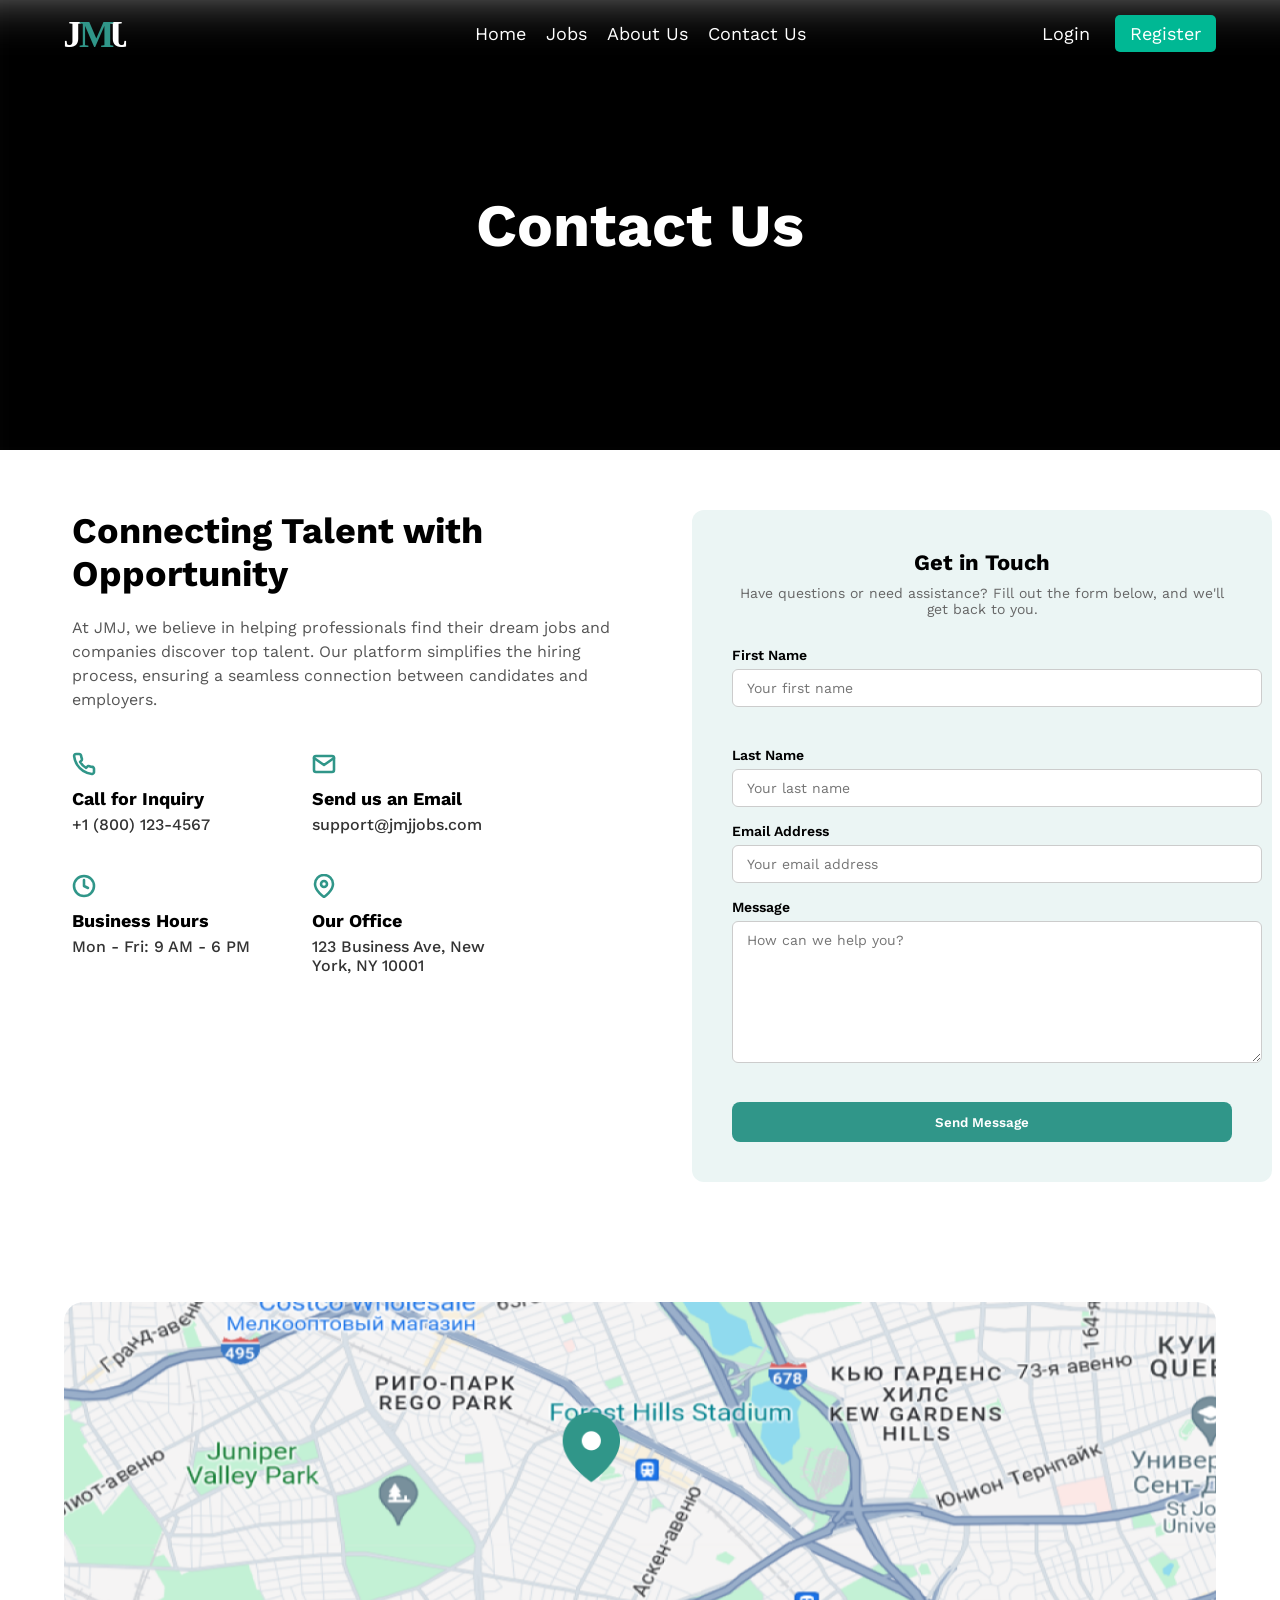
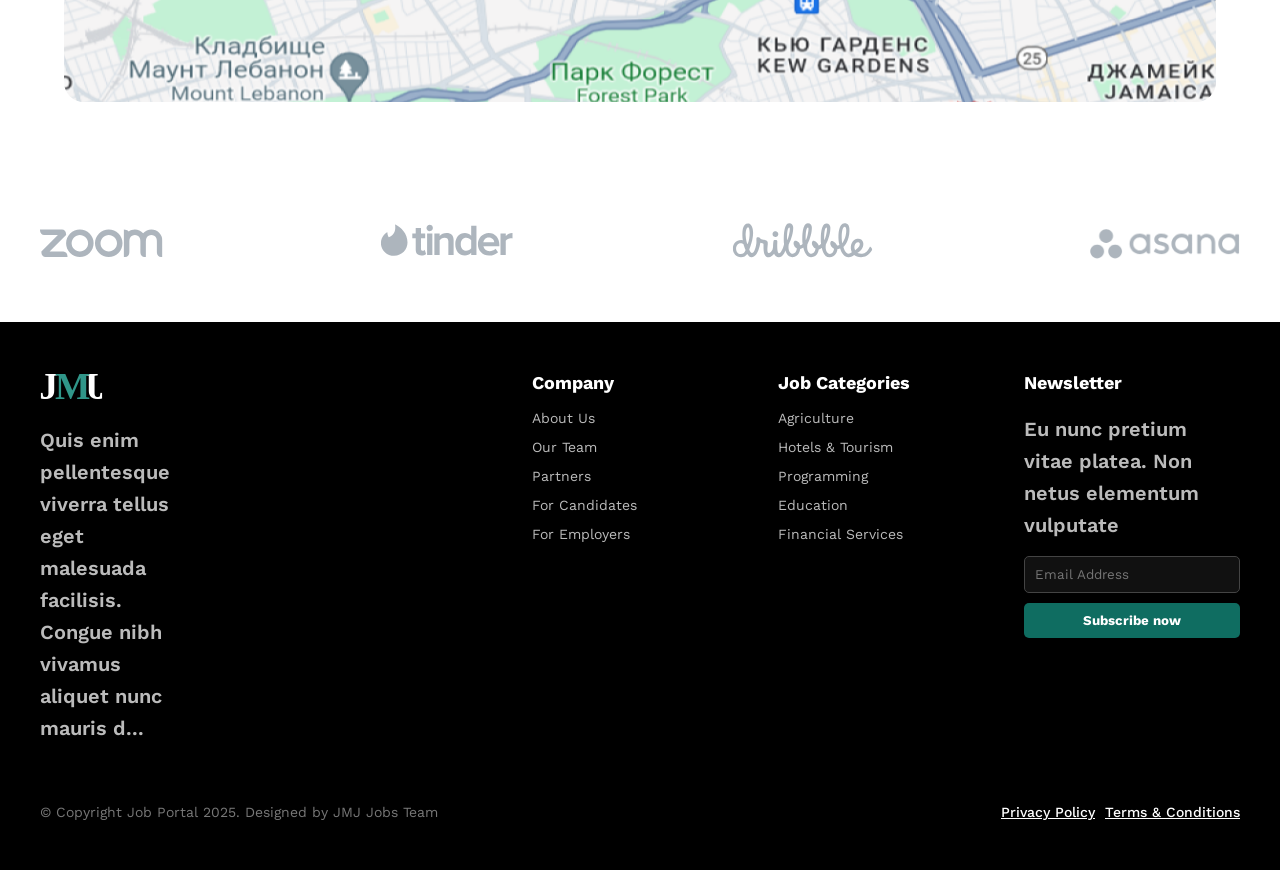
<file: pages/contact.html>
<!DOCTYPE html>
<html lang="en">

<head>
    <meta charset="UTF-8">
    <meta name="viewport" content="width=device-width, initial-scale=1.0">
    <link rel="preconnect" href="https://fonts.googleapis.com">
    <link rel="preconnect" href="https://fonts.gstatic.com" crossorigin>
    <link href="https://fonts.googleapis.com/css2?family=Work+Sans:ital,wght@0,100..900;1,100..900&display=swap"
        rel="stylesheet">
    <link rel="icon" href="../img/logos/jmj blanco.svg" type="image/svg+xml">
    <link rel="stylesheet" href="../styles/about/base.css">
    <link rel="stylesheet" href="../styles/contact/header.css">
    <link rel="stylesheet" href="../styles/contact/main.css">
    <link rel="stylesheet" href="../styles/contact/footer.css">
    <link rel="stylesheet" href="../styles/contact/contact.css">
    <link rel="stylesheet" href="../styles/contact/map.css">
    <link rel="stylesheet" href="../styles/contact/partners.css">
    <title>Contact Us</title>
</head>

<body>
    <!-- Header -->
    <header class="header">
        <div class="container-header">
            <h1 class="header__logo"><img src="../img/logos/jmj blanco.svg" alt="JMJ LOGO"></h1>
            <nav>
                <ul class="header_nav-list">

                    <li class="header__nav-item">
                        <a href="home.html">Home</a>
                    </li>

                    <li class="header__nav-item">
                        <a href="jobs.html">Jobs</a>
                    </li>

                    <li class="header__nav-item">
                        <a href="about.html">About Us</a>
                    </li>

                    <li class="header__nav-item">
                        <a href="contact.html">Contact Us</a>
                    </li>
                </ul>
            </nav>
            <div class="auth-buttons">
                <a href="login.html" class="btn">Login</a>
                <a href="register.html" class="btn btn-register">Register</a>
            </div>
        </div>
        <!-- Sección principal -->
        <section class="home__hero">
            <h1>Contact Us</h1>
        </section>
    </header>

    <!-- Main -->
    <main>
        <!-- Contact Section -->
        <section class="contact-section">
            <div class="contact-info">
                <div class="info-text">
                    <h2 class="info-heading">
                        Connecting Talent with Opportunity
                    </h2>
                    <p class="info-description">
                        At JMJ, we believe in helping professionals find their dream jobs and
                        companies discover top talent. Our platform simplifies the hiring process,
                        ensuring a seamless connection between candidates and employers.
                    </p>
                </div>
                <div class="contact-cards">
                    <div class="contact-card">
                        <img src="../img/icons/phone.svg" alt="Phone" class="card-icon" />
                        <h3 class="card-title">Call for Inquiry</h3>
                        <p class="card-text">+1 (800) 123-4567</p>
                    </div>
                    <div class="contact-card">
                        <img src="../img/icons/mail.svg" alt="Email" class="card-icon" />
                        <h3 class="card-title">Send us an Email</h3>
                        <p class="card-text">support@jmjjobs.com</p>
                    </div>
                    <div class="contact-card">
                        <img src="../img/icons/clock.svg" alt="Clock" class="card-icon" />
                        <h3 class="card-title">Business Hours</h3>
                        <p class="card-text">Mon - Fri: 9 AM - 6 PM</p>
                    </div>
                    <div class="contact-card">
                        <img src="../img/icons/location.svg" alt="Location" class="card-icon" />
                        <h3 class="card-title">Our Office</h3>
                        <p class="card-text">123 Business Ave, New York, NY 10001</p>
                    </div>
                </div>
            </div>

            <div class="contact-form-container">
                <div class="form-header">
                    <h2 class="form-title">Get in Touch</h2>
                    <p class="form-subtitle">
                        Have questions or need assistance? Fill out the form below, and we'll get back to you.
                    </p>
                </div>
                <form class="contact-form">
                    <div class="form-row">
                        <div class="form-group">
                            <label for="firstName" class="form-label">First Name</label>
                            <input type="text" id="firstName" class="form-input" placeholder="Your first name" />
                        </div>
                        <div class="form-group">
                            <label for="lastName" class="form-label">Last Name</label>
                            <input type="text" id="lastName" class="form-input" placeholder="Your last name" />
                        </div>
                    </div>
                    <div class="form-group">
                        <label for="email" class="form-label">Email Address</label>
                        <input type="email" id="email" class="form-input" placeholder="Your email address" />
                    </div>
                    <div class="form-group">
                        <label for="message" class="form-label">Message</label>
                        <textarea id="message" class="form-textarea" placeholder="How can we help you?"></textarea>
                    </div>
                    <button type="submit" class="submit-button">Send Message</button>
                </form>
            </div>
        </section>



        <!-- Map Section -->
        <section class="map-section">
            <div class="map-container">
                <img src="../img/map.png" alt="Map" class="map-image" />
                <img src="../img/icons/mappin.svg" alt="Location pin" class="map-pin" />
            </div>
        </section>

        <!-- Partners Section -->
        <section class="partners-section">
            <div class="partners-container">
                <div class="partners-logos">
                    <img src="../img/logos/zoom.png" alt="Zoom" class="partner-logo" />
                    <img src="../img/logos/tinder.png" alt="Tinder" class="partner-logo" />
                    <img src="../img/logos/dribbble.png" alt="dribbble" class="partner-logo" />
                    <img src="../img/logos/asana.png" alt="asana" class="partner-logo" />
                </div>
            </div>
        </section>

        <!-- Footer -->
        <footer class="footer">
            <div class="container-footer">
                <div class="footer-grid">

                    <!-- Sección de descripción -->
                    <div class="footer-col footer-about">
                        <h1 class="footer-logo"><img src="../img/logos/jmj blanco.svg" alt="JMJ LOGO"></h1>
                        <p class="footer-text">
                            Quis enim pellentesque viverra tellus eget malesuada facilisis. Congue nibh vivamus aliquet
                            nunc
                            mauris d...
                        </p>

                    </div>

                    <!-- Sección de la empresa -->
                    <div class="footer-col">
                        <h3 class="footer-title">Company</h3>
                        <ul class="footer-links">
                            <li><a href="#">About Us</a></li>
                            <li><a href="#">Our Team</a></li>
                            <li><a href="#">Partners</a></li>
                            <li><a href="#">For Candidates</a></li>
                            <li><a href="#">For Employers</a></li>
                        </ul>
                    </div>

                    <!-- Sección de categorías de trabajo -->
                    <div class="footer-col">
                        <h3 class="footer-title">Job Categories</h3>
                        <ul class="footer-links">
                            <li><a href="#categorie">Agriculture</a></li>
                            <li><a href="#categorie">Hotels & Tourism</a></li>
                            <li><a href="#categorie">Programming</a></li>
                            <li><a href="#categorie">Education</a></li>
                            <li><a href="#categorie">Financial Services</a></li>
                        </ul>
                    </div>

                    <!-- Sección de newsletter -->
                    <div class="footer-col newsletter-section">
                        <h3 class="footer-title">Newsletter</h3>
                        <p class="footer-text">
                            Eu nunc pretium vitae platea. Non netus elementum vulputate
                        </p>
                        <form class="newsletter-form">
                            <input type="email" placeholder="Email Address" required>
                            <button type="submit">Subscribe now</button>
                        </form>
                    </div>

                </div>

                <!-- Políticas -->
                <div class="footer-bottom">
                    <p class="copyright">
                        © Copyright Job Portal 2025. Designed by JMJ Jobs Team
                    </p>
                    <div class="terms-btn">
                        <a href="#">Privacy Policy</a>
                        <a href="#">Terms & Conditions</a>
                    </div>

                </div>

            </div>
        </footer>
</body>

</html>
</file>
<file: styles/about/base.css>
* {
    margin: 0;
    padding: 0;
    font-family: 'Work Sans', 'Roboto', 'Ubuntu', sans-serif;
}

html,body{
    overflow-x: hidden
}
</file>
<file: styles/contact/header.css>
.header {
    position: relative;
    background-position: center;
    height: 50vh;
    width: 100%;
    color: white;
    justify-content: center;
    text-align: center;
    display: flex;
    flex-direction: column;
    gap: 20px;
    overflow: hidden;
}

.header::before { /* Pseudo-elemento para el fondo */
    content: "";
    position: absolute;
    top: 0;
    left: 0;
    width: 110%;
    height: 110%;
    background-color: #000;
    filter: blur(30px) brightness(0.3);
    /* Difuminado y oscurecido */
    transform: scale(1.1);
    z-index: -1;
}

.home__hero {

    display: flex;
    flex-direction: column;
    justify-content: center;
    align-items: center;
    gap: 10px;

}

.home__hero h1 {
    font-size: 60px;
    font-weight: 700;
}

.home__hero p {
    font-size: 18px;
    font-weight: 300;
    padding-bottom: 20px;
}

.container-header {
    width: 100%;
    max-width: 100vw;
    overflow: hidden;
    margin: 0 auto;
    display: flex;
    flex-wrap: wrap;
    justify-content: space-between;
    align-items: center;
    padding: 15px 5%;
    color: white;
    position: absolute;
    top: 0;
    left: 0;
    box-sizing: border-box;
}

.header__logo {
    font-size: 22px;
    font-weight: bold;
    display: flex;
    align-items: center;
    flex: 1;
}

/* Estilos para la navegación */
.header_nav-list {
    display: flex;
    gap: 20px;
    font-size: 18px;
    flex: 2;
    justify-content: center;
}
    
.header__nav-item{
    list-style: none;
}

.header__nav-item li {
    display: inline;
}

.header__nav-item a {
    text-decoration: none;
    color: white;
    transition: color 0.3s;
}

.header__nav-item a:hover {
    color: #00b894;
    /* Verde agua, ajusta si es necesario */
}


/* Botones de Login y Register */


.auth-buttons {
    display: flex;
    gap: 10px;
    flex: 1;
    font-size: 18px;
    justify-content: flex-end;
}

.btn {
    text-decoration: none;
    padding: 8px 15px;
    border-radius: 5px;
    color: white;
    border: 0px;
    transition: background 0.3s;
}

.btn:hover {
    background: rgba(255, 255, 255, 0.2);
}

.btn-register {
    background-color: #00b894;
    /* Verde agua */
    border: none;
}

.btn-register:hover {
    background-color: #019870;
    /* Verde más oscuro */
}
</file>
<file: styles/contact/main.css>
/* Contenedor del formulario */
.contact-form-container {
    flex: 1;
    min-width: 320px;
    max-width: 500px;
    border-radius: 12px;
    background-color: #ebf5f4;
    display: flex;
    flex-direction: column;
    padding: 40px;
    align-items: center;
}

/* Encabezado del formulario */
.form-header {
    width: 100%;
    text-align: center;
}

.form-title {
    font-size: 22px;
    font-weight: 700;
}

.form-subtitle {
    font-size: 14px;
    font-weight: 400;
    margin-top: 10px;
    color: #666;
}

/* Estilos generales del formulario */
.contact-form {
    margin-top: 30px;
    width: 100%;
    font-size: 14px;
}

/* Filas de inputs */
.form-row {
    display: flex;
    gap: 16px;
    flex-wrap: wrap;
}

.form-group {
    width: 100%;
    margin-bottom: 16px;
}

.form-label {
    color: #000;
    font-weight: 600;
    display: block;
    margin-bottom: 6px;
    font-size: 14px;
}

.form-input,
.form-textarea {
    border-radius: 6px;
    background-color: #fff;
    width: 100%;
    padding: 10px 14px;
    font-size: 14px;
    color: #333;
    border: 1px solid #ccc;
}

.form-textarea {
    min-height: 120px;
    resize: vertical;
}

/* Botón de envío */
.submit-button {
    border-radius: 8px;
    background-color: #309689;
    margin-top: 20px;
    min-height: 40px;
    width: 100%;
    padding: 10px;
    color: #fff;
    font-weight: 600;
    border: none;
    cursor: pointer;
    transition: background 0.3s ease-in-out;
}

.submit-button:hover {
    background-color: #257e6e;
}

/* Responsive */
@media (max-width: 768px) {
    .contact-form-container {
        width: 100%;
        max-width: 90%;
    }
}

/* Responsive */
@media (min-width: 768px) {
    .contact-info-grid {
      display: grid;
      grid-template-columns: repeat(2, 1fr);
      gap: 40px;
    }
  
    .form-row {
      flex-direction: row;
      gap: 24px;
    }
  
    .footer-main {
      flex-direction: row;
      flex-wrap: wrap;
      justify-content: space-between;
      align-items: flex-start;
    }
  
    .footer-about {
      width: 100%;
    }
  
    .footer-links,
    .footer-newsletter {
      width: auto;
    }
  }
  
  @media (min-width: 1024px) {
    .contact-info-grid {
      grid-template-columns: repeat(4, 1fr);
    }
  
    .footer-about {
      width: 30%;
      align-items: flex-start;
    }
  
    .footer-description {
      text-align: left;
    }
  
    .footer-links {
      align-items: flex-start;
    }
  
    .footer-nav {
      align-items: flex-start;
    }
  
    .footer-link {
      text-align: left;
    }
  
    .footer-newsletter {
      width: 25%;
      align-items: flex-start;
    }
  
    .newsletter-text {
      text-align: left;
    }
  
    .footer-bottom {
      flex-direction: row;
      justify-content: space-between;
    }
  }
  
  @media (max-width: 640px) {
    .nav-links {
      display: none;
    }
  
    .mobile-menu-btn {
      display: block;
    }
  
    .contact-form-container {
      padding: 0;
      margin: 0 auto;
      width: 100%;
      max-width: 90%;
    }
  }
</file>
<file: styles/contact/footer.css>
.footer {
    background: #000;
    color: #fff;
    padding: 50px 20px;
}

.container-footer {
    max-width: 1200px;
    margin: 0 auto;
}

/* Grid del footer */
.footer-grid {
    display: grid;
    grid-template-columns: repeat(auto-fit, minmax(200px, 1fr));
    gap: 30px;
}

.footer-logo {
    font-size: 22px;
    font-weight: bold;
    display: flex;
    margin-bottom: 20px;
}

.footer-about{
    margin-right: 10px;
    grid-column-start: 1;
    grid-column-end: 3;
    justify-content: flex-start;
}
/* Columnas del footer */
.footer-col {
    display: flex;
    flex-direction: column;
}

.footer-title {
    font-size: 18px;
    font-weight: bold;
    margin-bottom: 15px;
}

.footer-text {
    margin-top: 5px;
    margin-bottom: 10px;
    font-size: 20px;
    color: #bbb;
    font-weight: 600;
    line-height: 1.6;
}


.footer-links {
    list-style: none;
    padding: 0;
}

.footer-links li {
    margin-bottom: 10px;
}

.footer-links a {
    text-decoration: none;
    color: #bbb;
    font-size: 14px;
}

.footer-links a:hover {
    color: #fff;
}


.newsletter-form {
    margin-top: 5px;
    display: flex;
    flex-direction: column;
    gap: 10px;
}

.newsletter-form input {
    padding: 10px;
    border-radius: 5px;
    border: 1px solid #444;
    background: #111;
    color: #fff;
}

.newsletter-form button {
    background: #0f6d61;
    color: white;
    padding: 10px;
    border: none;
    border-radius: 5px;
    font-weight: bold;
    cursor: pointer;
}

.newsletter-form button:hover {
    background: #199c7d;
}


.copyright {
    font-size: 14px;
    color: #777;
}

/* Sección de políticas */
.footer-bottom {
    display: flex;
    gap: 15px;
    margin-top: 30px;
    font-size: 14px;
    justify-content: space-between;
    align-items: center;
    padding-top: 20px;

}

.footer-bottom a:hover {
    color: #fff;
}

.terms-btn {
    display: flex;
    justify-content: space-between;
    gap:10px;
    color: #fff;
    font-weight: 500;
}


.terms-btn a {
    color: #fff;
    
}

@media (max-width:480px){
    .footer-grid{
        display: flex;
        flex-direction: column;
        align-items: center;
        text-align: center;
    }

    .footer-logo{
       justify-content: center;
    }


    .footer-bottom{
        flex-direction: column-reverse;
        justify-content: center;
        text-align: center;
    }

    .terms-btn{
        gap: 25px;
    }
    

}

@media (max-width: 960px){
    
    .newsletter-section{
        grid-column-start: 3;
    }
}
</file>
<file: styles/contact/contact.css>
/* Contact section */
.contact-section {
    display: flex;
    width: 100%;
    max-width: 1200px; /* Limita el ancho en pantallas grandes */
    margin: 0 auto; /* Centra la sección */
    padding: 60px 72px;
    align-items: flex-start; /* Alinea los elementos arriba */
    gap: 80px; /* Mayor separación para reflejar diseño */
    justify-content: space-between; /* Alineación correcta */
    flex-wrap: wrap;
}

/* Información de contacto */
.contact-info {
    flex: 1;
    min-width: 320px;
    max-width: 600px;
}

.info-text {
    color: #000;
}

.info-heading {
    font-size: 36px;
    font-weight: 700;
    line-height: 1.2;
}

.info-description {
    font-size: 16px;
    font-weight: 400;
    line-height: 24px;
    margin-top: 20px;
    color: #555;
}

/* Tarjetas de contacto */
.contact-cards {
    display: flex;
    margin-top: 40px;
    gap: 40px;
    flex-wrap: wrap;
}

.contact-card {
    display: flex;
    flex-direction: column;
    align-items: flex-start;
    width: 200px;
}

.card-icon {
    width: 24px;
    height: 24px;
}

.card-title {
    font-size: 18px;
    font-weight: 700;
    margin-top: 12px;
}

.card-text {
    font-size: 16px;
    font-weight: 500;
    margin-top: 6px;
    color: #333;
}

/* Responsive */
@media (max-width: 768px) {
    .contact-section {
        flex-direction: column;
        align-items: center;
        text-align: center;
        gap: 40px;
    }

    .contact-info,
    .contact-form-container {
        width: 100%;
        max-width: 90%;
    }

    .contact-cards {
        justify-content: center;
    }

    .contact-card {
        align-items: center;
        text-align: center;
    }
}

@media (max-width: 640px) {
    .nav-links {
      display: none;
    }
  
    .mobile-menu-btn {
      display: block;
    }
  
    .contact-form-container {
      padding: 0;
      margin: 0 auto;
      width: 100%;
      max-width: 90%;
    }
  }
</file>
<file: styles/contact/map.css>
/* Map section */
.map-section {
    display: flex;
    width: 100%;
    padding: 60px 0; 
    flex-direction: column;
    align-items: center;
    justify-content: center;
}

/* Contenedor del mapa */
.map-container {
    width: 90vw; 
    max-width: 1200px; 
    height: 400px;
    border-radius: 20px;
    overflow: hidden;
    position: relative;
    margin-left: auto;
    margin-right: auto; 
}

.map-image {
    width: 100%;
    height: 100%;
    object-fit: cover;
    object-position: center;
}

/* Responsive */
@media (min-width: 768px) {
    .contact-info-grid {
      display: grid;
      grid-template-columns: repeat(2, 1fr);
      gap: 40px;
    }
  
    .form-row {
      flex-direction: row;
      gap: 24px;
    }
  
    .footer-main {
      flex-direction: row;
      flex-wrap: wrap;
      justify-content: space-between;
      align-items: flex-start;
    }
  
    .footer-about {
      width: 100%;
    }
  
    .footer-links,
    .footer-newsletter {
      width: auto;
    }
  }
  
  @media (min-width: 1024px) {
    .contact-info-grid {
      grid-template-columns: repeat(4, 1fr);
    }
  
    .footer-about {
      width: 30%;
      align-items: flex-start;
    }
  
    .footer-description {
      text-align: left;
    }
  
    .footer-links {
      align-items: flex-start;
    }
  
    .footer-nav {
      align-items: flex-start;
    }
  
    .footer-link {
      text-align: left;
    }
  
    .footer-newsletter {
      width: 25%;
      align-items: flex-start;
    }
  
    .newsletter-text {
      text-align: left;
    }
  
    .footer-bottom {
      flex-direction: row;
      justify-content: space-between;
    }
  }
  
  @media (max-width: 640px) {
    .nav-links {
      display: none;
    }
  
    .mobile-menu-btn {
      display: block;
    }
  }
</file>
<file: styles/contact/partners.css>
/* Partners Section Styles */
.partners-section {
    background-color: #FFFFFF;
    padding: 50px 0;
    text-align: center;
}

.partners-container {
    max-width: 1200px;
    margin: 0 auto;
}

.partners-logos {
    display: flex;
    justify-content: space-between;
    align-items: center;
    flex-wrap: wrap;
    gap: 30px;
}

.partner-logo {
    max-width: 150px;
    height: auto;
    transition: transform 0.3s ease-in-out;
}

.partner-logo:hover {
    transform: scale(1.1);
}

@media (min-width: 768px) {
    .contact-info-grid {
      display: grid;
      grid-template-columns: repeat(2, 1fr);
      gap: 40px;
    }
  
    .form-row {
      flex-direction: row;
      gap: 24px;
    }
  
    .footer-main {
      flex-direction: row;
      flex-wrap: wrap;
      justify-content: space-between;
      align-items: flex-start;
    }
  
    .footer-about {
      width: 100%;
    }
  
    .footer-links,
    .footer-newsletter {
      width: auto;
    }
  }
  
  @media (min-width: 1024px) {
    .contact-info-grid {
      grid-template-columns: repeat(4, 1fr);
    }
  
    .footer-about {
      width: 30%;
      align-items: flex-start;
    }
  
    .footer-description {
      text-align: left;
    }
  
    .footer-links {
      align-items: flex-start;
    }
  
    .footer-nav {
      align-items: flex-start;
    }
  
    .footer-link {
      text-align: left;
    }
  
    .footer-newsletter {
      width: 25%;
      align-items: flex-start;
    }
  
    .newsletter-text {
      text-align: left;
    }
  
    .footer-bottom {
      flex-direction: row;
      justify-content: space-between;
    }
  }
  
  @media (max-width: 640px) {
    .nav-links {
      display: none;
    }
  
    .mobile-menu-btn {
      display: block;
    }
  }
</file>
